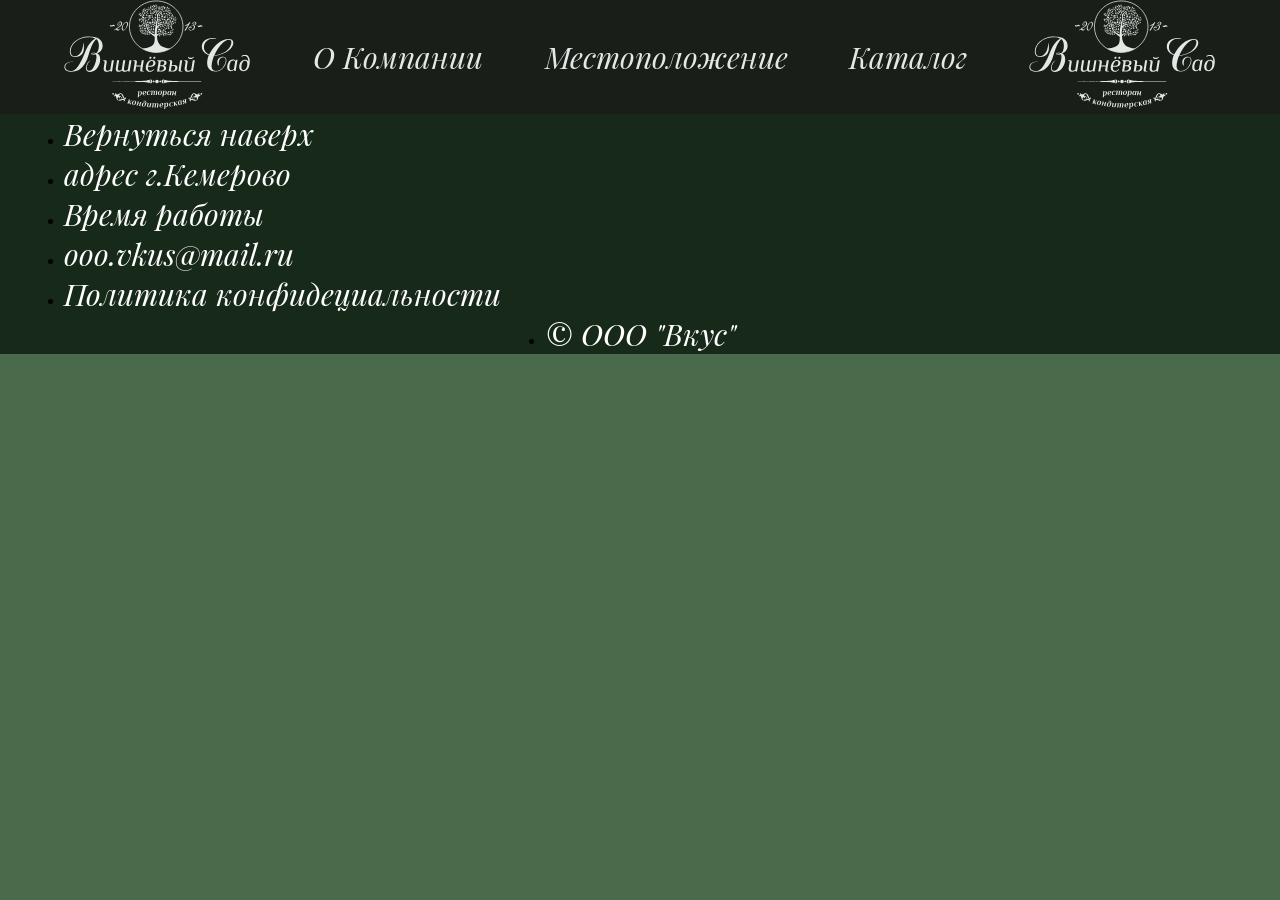
<file: код/Catalog.html>
<!DOCTYPE html>
<html lang="en">
<head>
    <meta charset="UTF-8">
    <meta name="viewport" content="width=device-width, initial-scale=1.0">
    <!-- сыллки подключения стилей -->
    <link rel="stylesheet" href="css/CatalogStyle.css">


    <title>Вишневый сад | Каталог</title>
</head>
<body>
    <!--Панель навигации-->
    <header class="Header">
        <nav class="Headernav">
            <ul class="Headerul">
                <li><a class="Headera" href="index.html"><img id="LogoIMG" src="css/Pictures/лого.svg"></a></li>
                <li><a class="Abzach" class="Headera" href="index.html#MainAboutCompany">О Компании</a></li>
                <li><a class="Abzach" class="Headera" href="map.html">Местоположение</a></li>
                <li><a class="Abzach" class="Headera" class="no-click" href="#">Каталог</a></li>
                <li><a class="Headera" href="index.html"><img id="LogoIMG" src="css/Pictures/лого.svg"></a></li>
            </ul>
        </nav>
    </header>

    <!-- Место для каталога -->
    <!--Панель сортироки и поиска в каталоге  -->
    <!-- Сам каталог -->

    <!--Футер-->
    <footer>
        <nav>
            <ul>
                <li><a class="Abzach" href="#MainBlock1">Вернуться наверх</a></li>
            </ul>
        </nav>
        <nav>
            <ul>

                <li>
                    <p class="Abzach">адрес г.Кемерово</p>
                </li>
                <li>
                    <p class="Abzach">Время работы</p>
                </li>

            </ul>
        </nav>
        </nav>
        <nav>
            <ul>
                <li>
                    <p class="Abzach">ooo.vkus@mail.ru</p>
                </li>
                <li><a class="Abzach" href="PrivacyPolicy.html">Политика конфидециальности</a></li>
            </ul>
        </nav>
        <nav class="footerCentre">
            <ul>
                <li><a class="Abzach" href="PrivacyPolicy.html">© ООО "Вкус"</a></li>
            </ul>
        </nav>
    </footer>
</body>
</html>
</file>
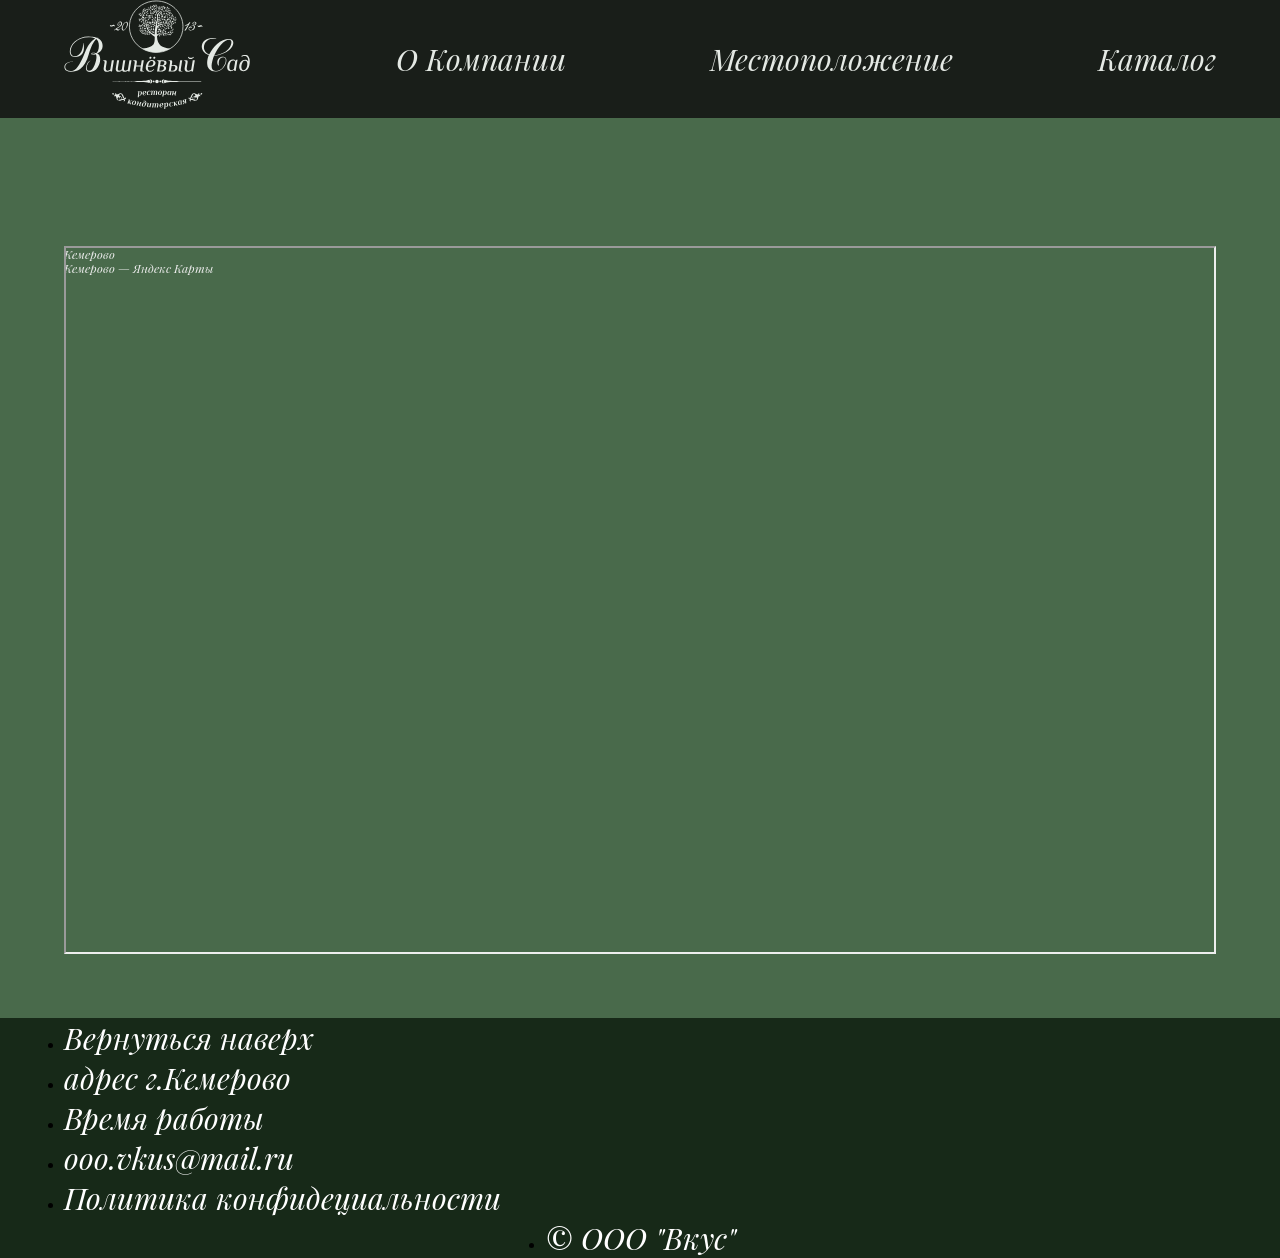
<file: код/map.html>
<!DOCTYPE html>
<html lang="ru">

<head>
    <meta charset="UTF-8">
    <meta name="viewport" content="width=device-width, initial-scale=1.0">
    <title>Вишневый сад | Карта</title>
    <link rel="stylesheet" href="css/MapStyle.css">
</head>

<body>
    
        <!-- header -->
        <header class="Header">
            <nav class="IndexHeadernav">
                <ul class="IndexHeaderul">
                    <li><a class="Abzach" class="IndexHeadera" href="index.html"><img id="LogoIMG" src="css/Pictures/лого.svg"></a></li>
                    <li><a class="Abzach" class="IndexHeadera" href="index.html#MainAboutCompany">О Компании</a></li>
                    <li><a class="Abzach" class="IndexHeadera" class="no-click" href="#">Местоположение</a></li>
                    <li><a class="Abzach" class="IndexHeadera" href="Catalog.html">Каталог</a></li>
                </ul>
            </nav>
        </header>

        <!-- Карта -->
         <div class="Map">
            <div class="Bloc">
                <a href="https://yandex.ru/maps/64/kemerovo/?utm_medium=mapframe&utm_source=maps" style="color:#eee;font-size:12px;position:absolute;top:0px;">Кемерово</a>
                <a href="https://yandex.ru/maps/64/kemerovo/?ll=86.174298%2C55.333605&utm_medium=mapframe&utm_source=maps&z=17.03" style="color:#eee;font-size:12px;position:absolute;top:14px;">Кемерово — Яндекс Карты</a>
                <iframe class="Bloc" src="https://yandex.ru/map-widget/v1/?ll=86.174298%2C55.333605&z=17.03" 
                width="100%" height="100%" frameborder="1" allowfullscreen="true" style="position:relative;">

            </iframe></div>

         </div>

         <!-- Футер -->
         <footer>
            <nav>
                <ul>
                    <li><a class="Abzach" href="#MainBlock1">Вернуться наверх</a></li>
                </ul>
            </nav>
            <nav>
                <ul>
    
                    <li>
                        <p class="Abzach">адрес г.Кемерово</p>
                    </li>
                    <li>
                        <p class="Abzach">Время работы</p>
                    </li>
    
                </ul>
            </nav>
            </nav>
            <nav>
                <ul>
                    <li>
                        <p class="Abzach">ooo.vkus@mail.ru</p>
                    </li>
                    <li><a class="Abzach" href="PrivacyPolicy.html">Политика конфидециальности</a></li>
                </ul>
            </nav>
            <nav class="footerCentre">
                <ul>
                    <li><a class="Abzach" href="PrivacyPolicy.html">© ООО "Вкус"</a></li>
                </ul>
            </nav>
        </footer>

</body>

</html>
</file>
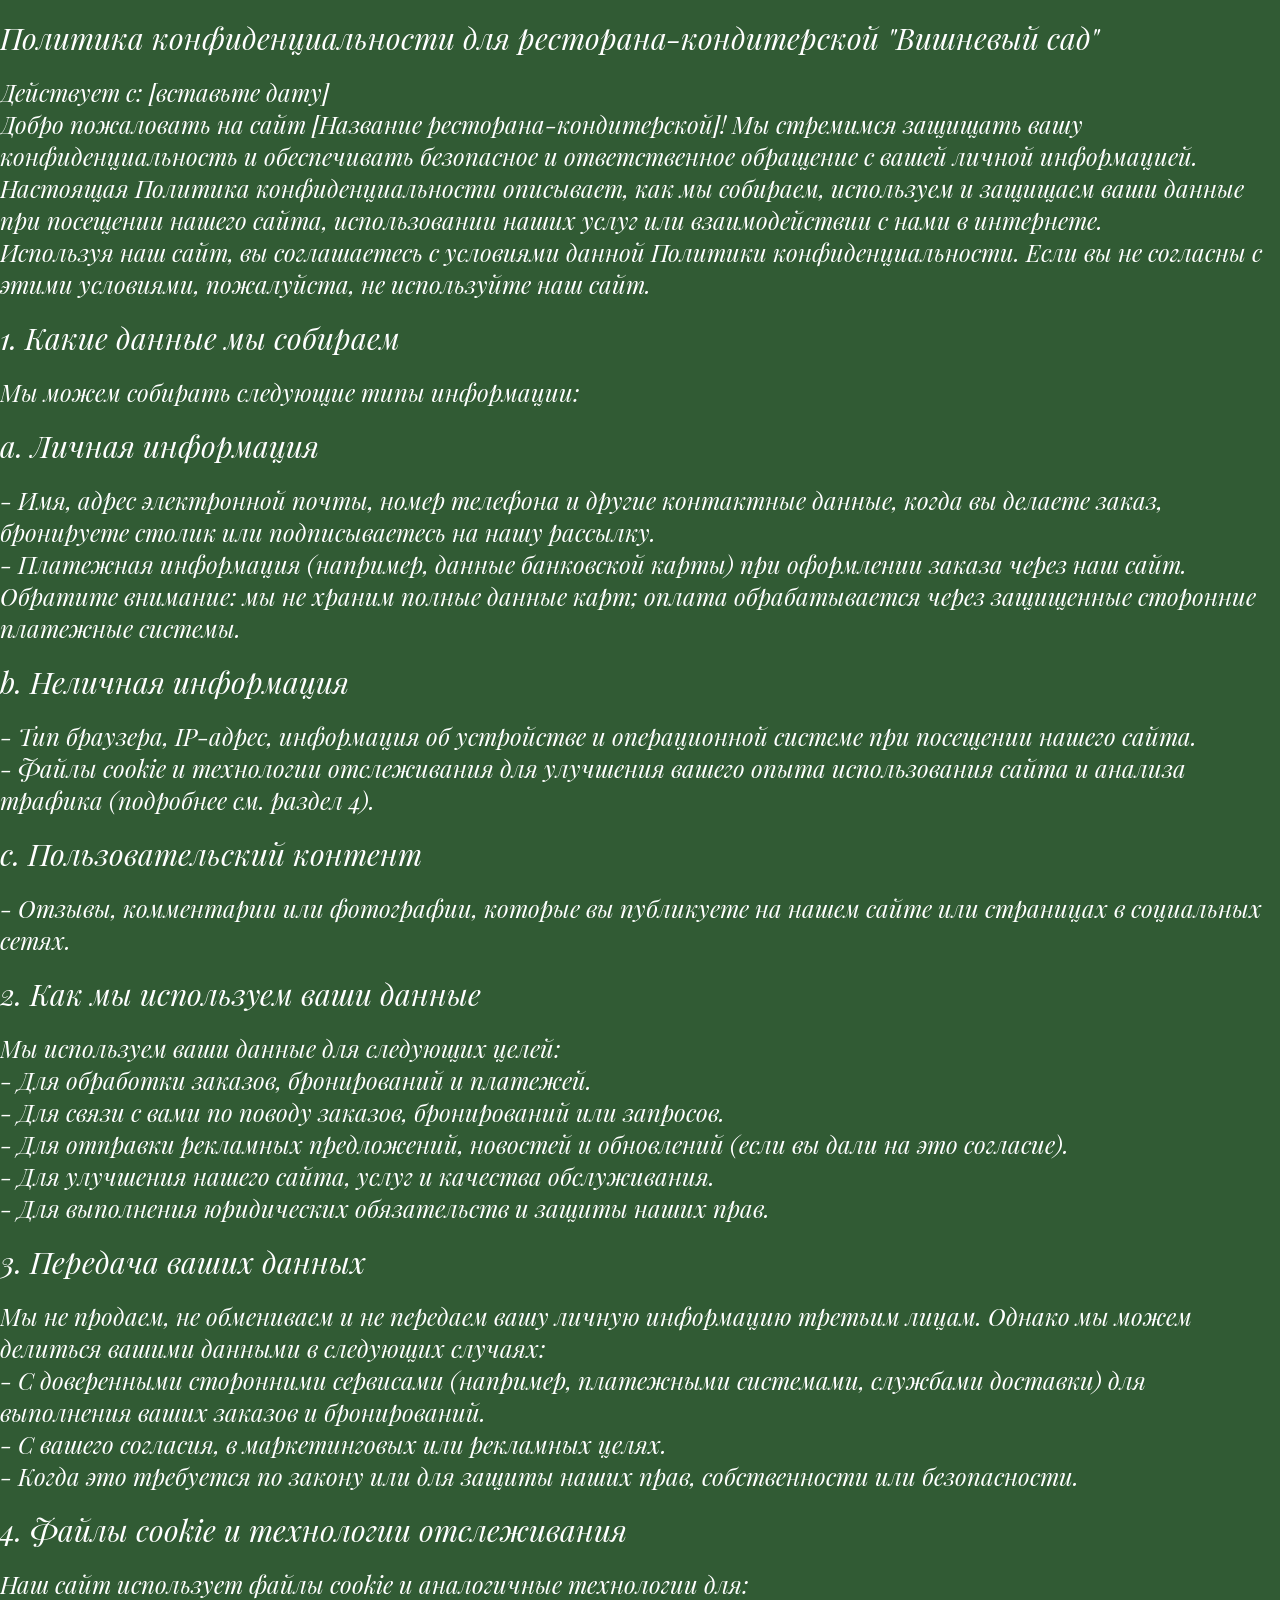
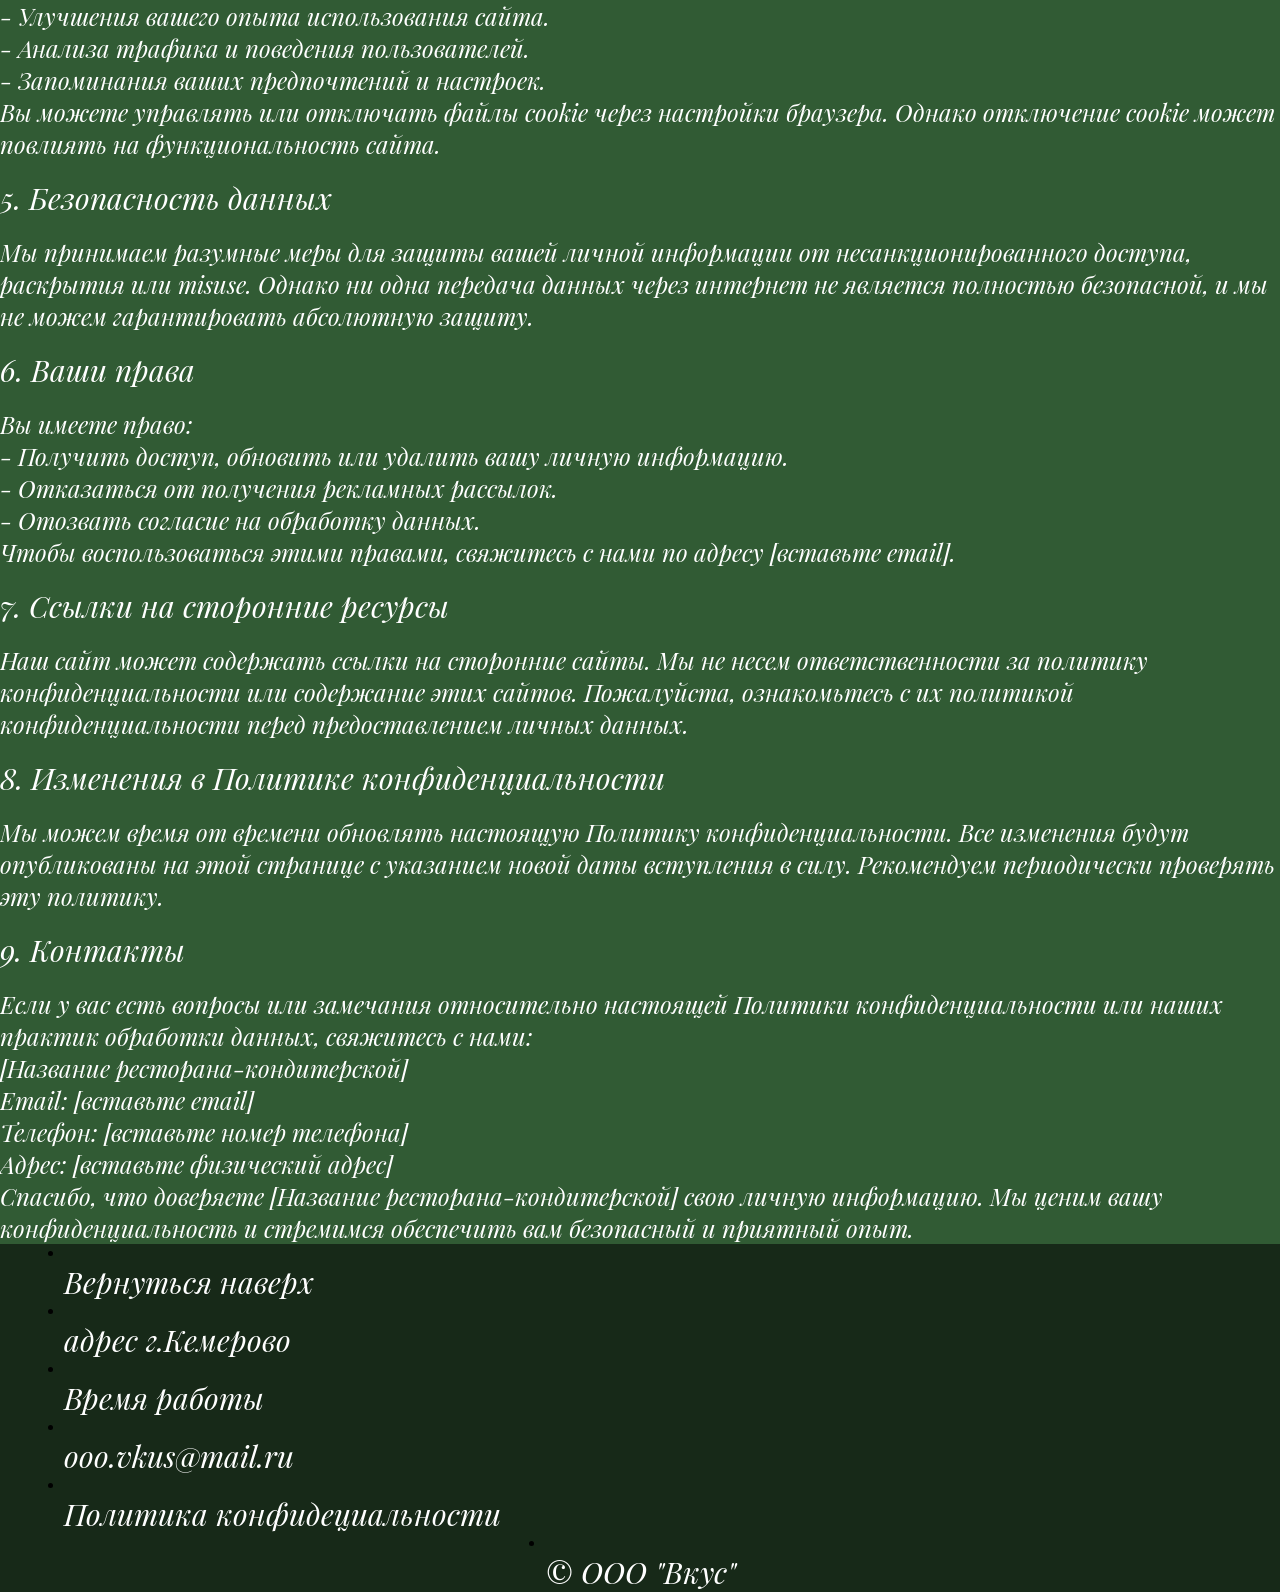
<file: код/PrivacyPolicy.html>
<!DOCTYPE html>
<html lang="en">

<head>
    <meta charset="UTF-8">
    <meta name="viewport" content="width=device-width, initial-scale=1.0">
    <title>Политика конфиденциальности</title>
    <link rel="stylesheet" href="css/PrivacyPolicyStyle.css">
</head>

<body>
    <!-- Панель навигации -->
    <!-- Политикак конфидециальности -->
    <div class="PrivacyPolicy"></div>
    <br><p class="Abzach">Политика конфиденциальности для ресторана-кондитерской "Вишневый сад"</p><br>

    <p class="text">Действует с: [вставьте дату]</p>

    <p class="text">Добро пожаловать на сайт [Название ресторана-кондитерской]! Мы стремимся защищать вашу
        конфиденциальность и обеспечивать безопасное и ответственное обращение с вашей личной информацией. Настоящая
        Политика конфиденциальности описывает, как мы собираем, используем и защищаем ваши данные при посещении нашего
        сайта, использовании наших услуг или взаимодействии с нами в интернете.</p>

    <p class="text">Используя наш сайт, вы соглашаетесь с условиями данной Политики конфиденциальности. Если вы не
        согласны с этими условиями, пожалуйста, не используйте наш сайт.</p>


    <br><p class="Abzach"> 1. Какие данные мы собираем</p><br>

    <p class="text">Мы можем собирать следующие типы информации:</p>

    <br><p class="Abzach"> a. Личная информация</p><br>
    <p class="text">- Имя, адрес электронной почты, номер телефона и другие контактные данные, когда вы делаете
        заказ, бронируете столик или подписываетесь на нашу рассылку.</p>
    <p class="text">- Платежная информация (например, данные банковской карты) при оформлении заказа через наш сайт.
        Обратите внимание: мы не храним полные данные карт; оплата обрабатывается через защищенные сторонние платежные
        системы.</p>

    <br><p class="Abzach"> b. Неличная информация</p><br>
    <p class="text">- Тип браузера, IP-адрес, информация об устройстве и операционной системе при посещении нашего
        сайта.</p>
    <p class="text">- Файлы cookie и технологии отслеживания для улучшения вашего опыта использования сайта и
        анализа трафика (подробнее см. раздел 4).</p>

    <br><p class="Abzach"> c. Пользовательский контент</p><br>
    <p class="text">- Отзывы, комментарии или фотографии, которые вы публикуете на нашем сайте или страницах в
        социальных сетях.</p>


    <br><p class="Abzach"> 2. Как мы используем ваши данные</p><br>

    <p class="text">Мы используем ваши данные для следующих целей:</p>
    <p class="text">- Для обработки заказов, бронирований и платежей.</p>
    <p class="text">- Для связи с вами по поводу заказов, бронирований или запросов.</p>
    <p class="text">- Для отправки рекламных предложений, новостей и обновлений (если вы дали на это согласие).</p>
    <p class="text">- Для улучшения нашего сайта, услуг и качества обслуживания.</p>
    <p class="text">- Для выполнения юридических обязательств и защиты наших прав.</p>


    <br><p class="Abzach"> 3. Передача ваших данных</p><br>

    <p class="text">Мы не продаем, не обмениваем и не передаем вашу личную информацию третьим лицам. Однако мы можем
        делиться вашими данными в следующих случаях:</p>
    <p class="text">- С доверенными сторонними сервисами (например, платежными системами, службами доставки) для
        выполнения ваших заказов и бронирований.</p>
    <p class="text">- С вашего согласия, в маркетинговых или рекламных целях.</p>
    <p class="text">- Когда это требуется по закону или для защиты наших прав, собственности или безопасности.</p>


    <br><p class="Abzach"> 4. Файлы cookie и технологии отслеживания</p><br>

    <p class="text">Наш сайт использует файлы cookie и аналогичные технологии для:</p>
    <p class="text">- Улучшения вашего опыта использования сайта.</p>
    <p class="text">- Анализа трафика и поведения пользователей.</p>
    <p class="text">- Запоминания ваших предпочтений и настроек.</p>

    <p class="text">Вы можете управлять или отключать файлы cookie через настройки браузера. Однако отключение
        cookie может повлиять на функциональность сайта.
    </p>

    <br><p class="Abzach"> 5. Безопасность данных</p><br>

    <p class="text">Мы принимаем разумные меры для защиты вашей личной информации от несанкционированного доступа,
        раскрытия или misuse. Однако ни одна передача данных через интернет не является полностью безопасной, и мы не
        можем
        гарантировать абсолютную защиту.</p>


    <br><p class="Abzach"> 6. Ваши права</p><br>

    <p class="text">Вы имеете право:</p>
    <p class="text">- Получить доступ, обновить или удалить вашу личную информацию.</p>
    <p class="text">- Отказаться от получения рекламных рассылок.</p>
    <p class="text">- Отозвать согласие на обработку данных.</p>

    <p class="text">Чтобы воспользоваться этими правами, свяжитесь с нами по адресу [вставьте email].</p>


    <br><p class="Abzach"> 7. Ссылки на сторонние ресурсы</p><br>

    <p class="text">Наш сайт может содержать ссылки на сторонние сайты. Мы не несем ответственности за политику
        конфиденциальности или содержание этих сайтов. Пожалуйста, ознакомьтесь с их политикой конфиденциальности перед
        предоставлением личных данных.</p>



    <br><p class="Abzach"> 8. Изменения в Политике конфиденциальности</p><br>

    <p class="text">Мы можем время от времени обновлять настоящую Политику конфиденциальности. Все изменения будут
        опубликованы на этой странице с указанием новой даты вступления в силу. Рекомендуем периодически проверять эту
        политику.</p>


    <br><p class="Abzach"> 9. Контакты</p><br>

    <p class="text">Если у вас есть вопросы или замечания относительно настоящей Политики конфиденциальности или наших
        практик обработки данных, свяжитесь с нами:</p>

    <p class="text">[Название ресторана-кондитерской]</p>
    <p class="text">Email: [вставьте email]</p>
    <p class="text">Телефон: [вставьте номер телефона] </p>
    <p class="text">Адрес: [вставьте физический адрес]</p>


    <p class="text">Спасибо, что доверяете [Название ресторана-кондитерской] свою личную информацию. Мы ценим вашу
        конфиденциальность и стремимся обеспечить вам безопасный и приятный опыт.</p>
        <!--Футер-->
    <footer>
        <nav>
            <ul>
                <li><br><a class="Abzach" href="#MainBlock1">Вернуться наверх</a></li>
            </ul>
        </nav>
        <nav>
            <ul>

                <li>
                    <br><p class="Abzach">адрес г.Кемерово</p>
                </li>
                <li>
                    <br><p class="Abzach">Время работы</p>
                </li>

            </ul>
        </nav>
        </nav>
        <nav>
            <ul>
                <li>
                    <br><p class="Abzach">ooo.vkus@mail.ru</p>
                </li>
                <li><br><a class="Abzach" href="PrivacyPolicy.html">Политика конфидециальности</a></li>
            </ul>
        </nav>
        <nav class="footerCentre">
            <ul>
                <li><br><a class="Abzach" href="PrivacyPolicy.html">© ООО "Вкус"</a></li>
            </ul>
        </nav>
    </footer>
</body>

</html>
</file>
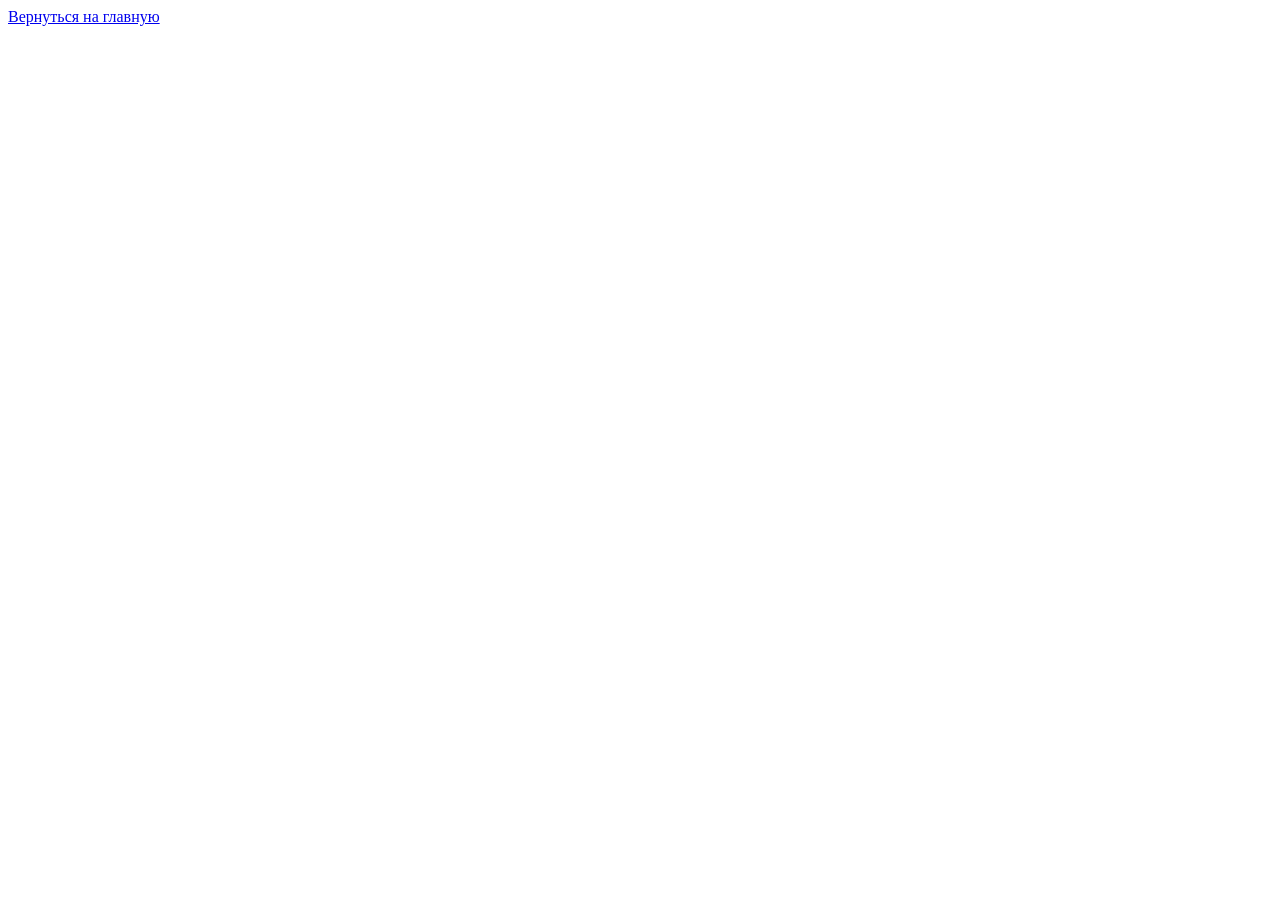
<file: код/ДляВзаимодействия/Cabinet.html>
<!DOCTYPE html>
<html lang="en">
<head>
    <meta charset="UTF-8">
    <meta name="viewport" content="width=device-width, initial-scale=1.0">
    <title><title>Вишневый сад | Личный кабинет</title></title>
</head>
<body>
    <a href="../index.html">Вернуться на главную</a>
</body>
</html>
</file>
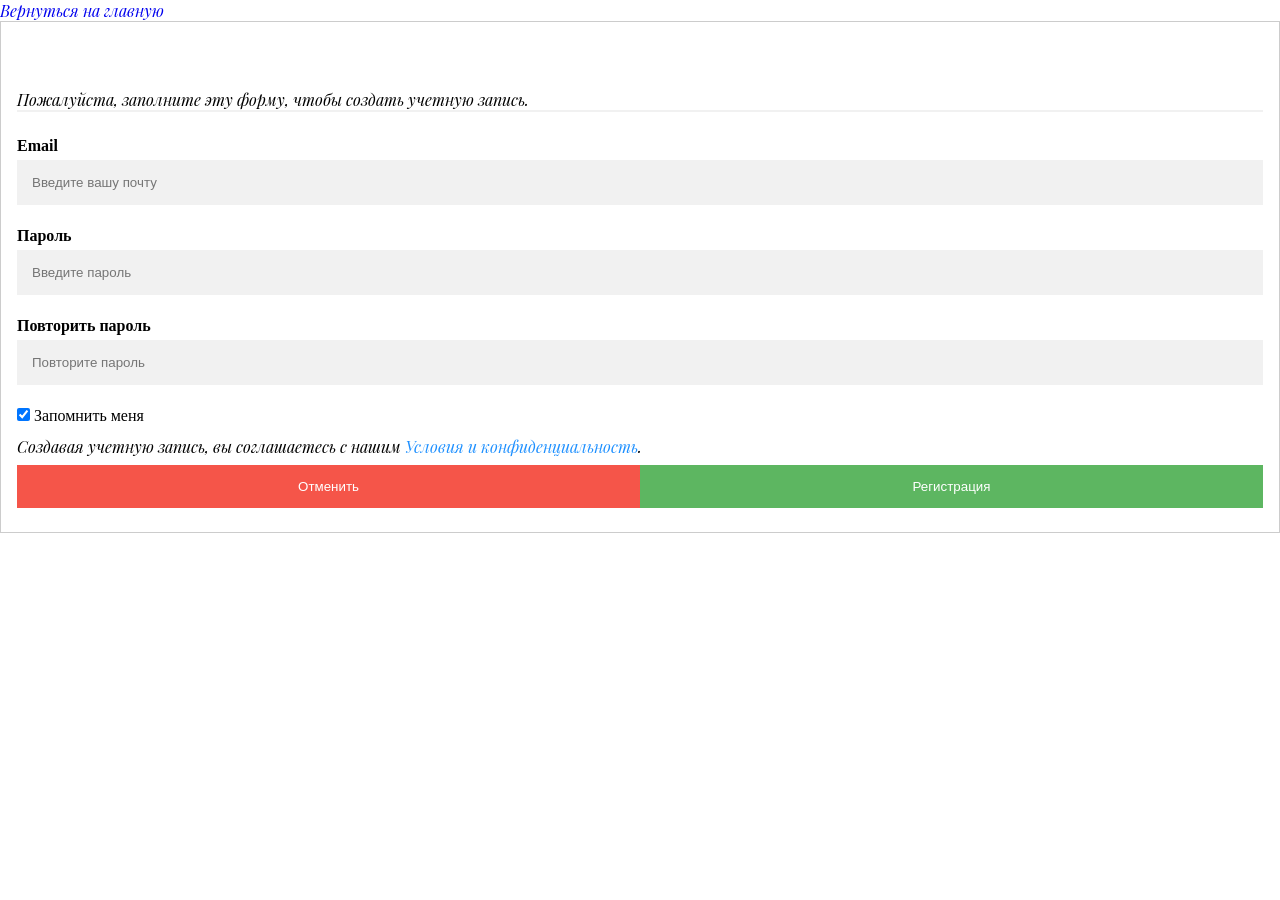
<file: код/ДляВзаимодействия/Registratijn.html>
<!DOCTYPE html>
<html lang="en">
<head>
    <meta charset="UTF-8">
    <meta name="viewport" content="width=device-width, initial-scale=1.0">
    <title>Вишневый сад | Регистрация</title>
    <link rel="stylesheet" href="../css/cssAction/cssReg.css">
</head>
<body>
  <a href="../index.html">Вернуться на главную</a>
    <form action="action_page.php" style="border:1px solid #ccc">
        <div class="container">
          <h1>Форма регистрации</h1>
          <p>Пожалуйста, заполните эту форму, чтобы создать учетную запись.</p>
          <hr>
            <!--  -->
          <label for="email"><b>Email</b></label>
          <input type="text" placeholder="Введите вашу почту" name="email" required>
            <!--  -->
          <label for="psw"><b>Пароль</b></label>
          <input type="password" placeholder="Введите пароль" name="psw" required>
            <!--  -->
          <label for="psw-repeat"><b>Повторить пароль</b></label>
          <input type="password" placeholder="Повторите пароль" name="psw-repeat" required>
            <!--  -->
          <label>
            <input type="checkbox" checked="checked" name="remember" style="margin-bottom:15px"> Запомнить меня
          </label>
          <!--  -->
          <p>Создавая учетную запись, вы соглашаетесь с нашим <a href="#" style="color:dodgerblue">Условия и конфиденциальность</a>.</p>
          <!--  -->
          <div class="clearfix">
            <button type="button" class="cancelbtn">Отменить</button>
            <button type="submit" class="signupbtn">Регистрация</button>
          </div>
        </div>
      </form>
</body>
</html>
</file>
<file: код/css/CatalogStyle.css>
@import url(styles.css);


body{
    background-color: var(--fon4);
}
</file>
<file: код/css/MapStyle.css>
@import url(styles.css);

body{
    display: flex;
    flex-direction: column;
    width: 100vw;
    height: auto;
    background-color: var(--fon4);
}

.Map{
    display: flex;
    height: 100vh;
    justify-content: center;
    padding: 10% 5% 5% 5%;
}

.Bloc{
    position:relative;overflow:hidden;
    width: 100%;
    height: 100%;
}

.BlocEl{
 position:relative;

}
</file>
<file: код/css/PrivacyPolicyStyle.css>
@import url(styles.css);



body{
    display: flex;
    flex-direction: column;
    background-color: var(--fon2);
}

p{
    color: black;
}
</file>
<file: код/css/cssAction/cssReg.css>
@import url(../styles.css);

* {box-sizing: border-box}

/* Поля ввода полной ширины */
  input[type=text], input[type=password] {
  width: 100%;
  padding: 15px;
  margin: 5px 0 22px 0;
  display: inline-block;
  border: none;
  background: #f1f1f1;
}

input[type=text]:focus, input[type=password]:focus {
  background-color: #ddd;
  outline: none;
}

hr {
  border: 1px solid #f1f1f1;
  margin-bottom: 25px;
}

/* Установите стиль для всех кнопок */
button {
  background-color: #4CAF50;
  color: white;
  padding: 14px 20px;
  margin: 8px 0;
  border: none;
  cursor: pointer;
  width: 100%;
  opacity: 0.9;
}

button:hover {
  opacity:1;
}

/* Дополнительные стили для кнопки "Отмена" */
.cancelbtn {
  padding: 14px 20px;
  background-color: #f44336;
}

/* Поплавок отмена и кнопки регистрации и добавить равную ширину */
.cancelbtn, .signupbtn {
  float: left;
  width: 50%;
}

/* Добавить отступы к элементам контейнера */
.container {
  padding: 16px;
}

/* Очистить поплавки */
.clearfix::after {
  content: "";
  clear: both;
  display: table;
}

/* Измените стили для кнопки отмены и кнопки регистрации на дополнительных маленьких экранах */
@media screen and (max-width: 300px) {
  .cancelbtn, .signupbtn {
    width: 100%;
  }
}
</file>
